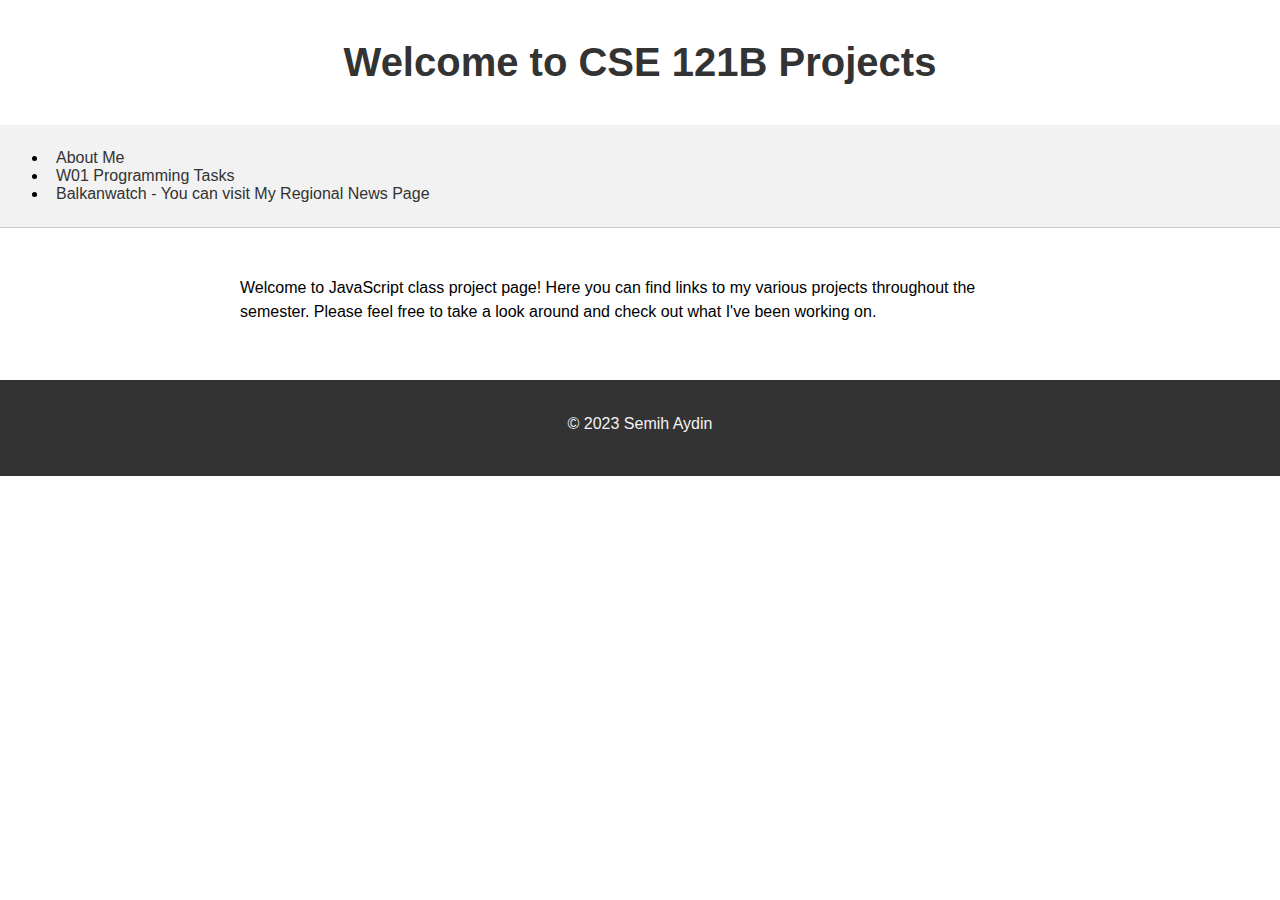
<file: index.html>
<!DOCTYPE html>
<html lang="en">
<head>
  <meta charset="UTF-8">
  <meta name="viewport" content="width=device-width, initial-scale=1.0">
  <title>Semih Aydin | CSE 121B | BYU-Idaho</title>
  <link rel="stylesheet" href="styles/style.css">
</head>
<body>
  <header>
    <h1>Welcome to CSE 121B Projects</h1>
  </header>
  <nav>
    <ul>
      <li><a href="test.html">About Me</a></li>
      <li><a href="w01-task\w01-task.html">W01 Programming Tasks </a></li>
      <li><a href="http://balkanwatch.com/">Balkanwatch - You can visit My Regional News Page</a></li>
    </ul>
  </nav>
  <main>
    <p>Welcome to JavaScript class project page! Here you can find links to my various projects throughout the semester. Please feel free to take a look around and check out what I've been working on.</p>
  </main>
  <footer>
    <p>&copy; 2023 Semih Aydin</p>
  </footer>
</body>
</html>
</file>
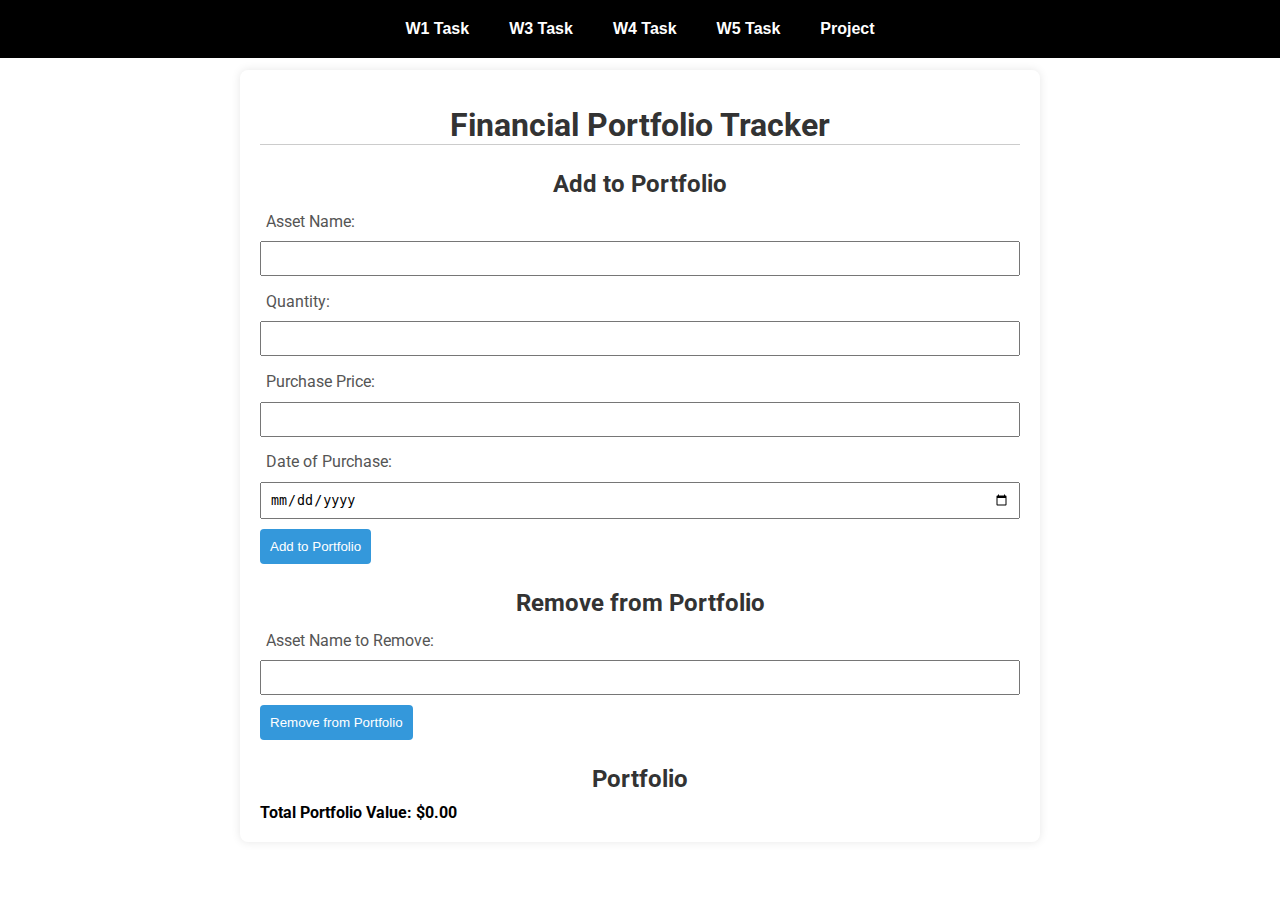
<file: project.html>
<!DOCTYPE html>
<html lang="en">

<head>
    <meta charset="UTF-8">
    <meta name="viewport" content="width=device-width, initial-scale=1.0">
    <title>CSE 121b | Project </title>
    <link rel="preconnect" href="https://fonts.googleapis.com">
    <link rel="preconnect" href="https://fonts.gstatic.com" crossorigin>
    <link href="https://fonts.googleapis.com/css2?family=Roboto:wght@400;600&display=swap"
        rel="stylesheet">
    <link rel="stylesheet" href="styles/app.css">
</head>

<body>
    <nav>
      <ul id="menu">
        <li><a href="index.html">Home</a></li>
        <li><a href="w01-task.html">W1 Task</a></li>
        <li><a href="w03-task.html">W3 Task</a></li>
        <li><a href="w04-task.html">W4 Task</a></li>
        <li><a href="w05-task.html">W5 Task</a></li>
        <li><a href="project.html">Project</a></li>
      </ul>
    </nav>
    <header>
    <div class="container">
        <h1>Financial Portfolio Tracker</h1>
        <div id="userInput">
            <h2>Add to Portfolio</h2>
            <form id="portfolioForm">
                <!-- Existing form fields for adding assets -->
                <label for="assetName">Asset Name:</label>
                <input type="text" id="assetName" required>

                <label for="quantity">Quantity:</label>
                <input type="number" id="quantity" required>

                <label for="purchasePrice">Purchase Price:</label>
                <input type="number" id="purchasePrice" required>

                <label for="dateOfPurchase">Date of Purchase:</label>
                <input type="date" id="dateOfPurchase" required>
                <!-- End of existing form fields -->

                <button type="button" onclick="addToPortfolio()">Add to Portfolio</button>
            </form>

            <h2>Remove from Portfolio</h2>
            <form id="removeForm">
                <!-- Existing form fields for removing assets -->
                <label for="removeAssetName">Asset Name to Remove:</label>
                <input type="text" id="removeAssetName" required>
                <!-- End of existing form fields -->

                <button type="button" onclick="removeFromPortfolio()">Remove from Portfolio</button>
            </form>
        </div>

        <div id="portfolio">
            <h2>Portfolio</h2>
            <p id="totalValue">Total Portfolio Value: $0</p>
            <ul id="portfolioList"></ul>
        </div>
    </div>
    <script src="scripts/app.js" type="application/javascript"></script>
</body>

</html>
</file>
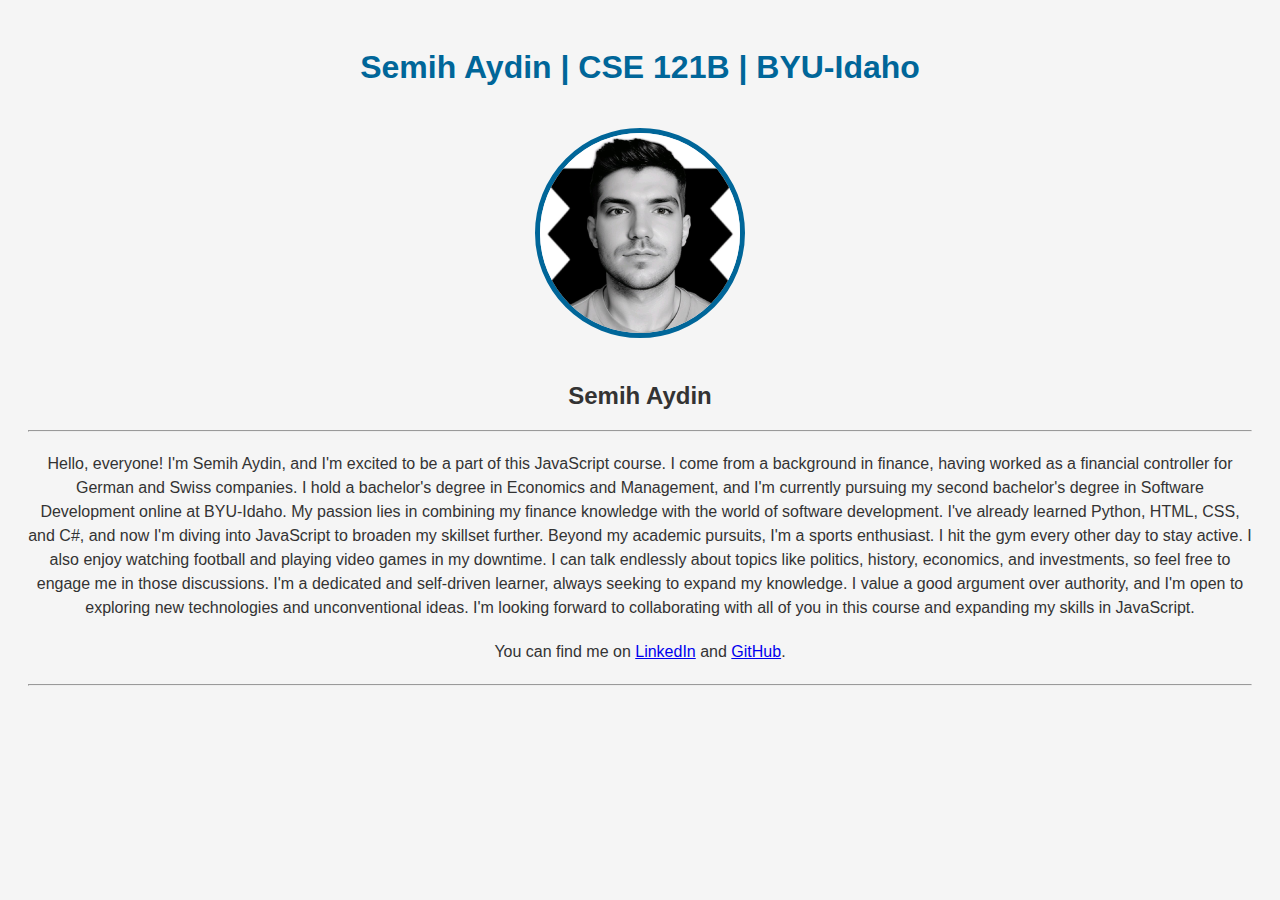
<file: test.html>
<!DOCTYPE html>
<html lang="en">
<head>
    <style>
        body {
            font-family: Arial, sans-serif;
            font-size: 16px;
            color: #333;
            background-color: #f5f5f5;
            padding: 20px;
            text-align: center;
        }
        h1 {
            color: #006699;
            font-weight: bold;
        }
        h2 {
            font-size: 24px; /* Adjust font size for subheadings */
        }
        p {
            margin: 20px 0; /* Added more margin for better spacing */
            line-height: 1.5;
        }
        img {
            border: 5px solid #006699;
            border-radius: 50%;
            margin: 20px auto; /* Center the image */
        }
    </style>
    <meta charset="UTF-8">
    <meta name="viewport" content="width=device-width, initial-scale=1.0">
    <title>Semih Aydin | CSE 121B | BYU-Idaho </title>
</head>
<body>
    <h1>Semih Aydin | CSE 121B | BYU-Idaho</h1> 
    <img alt="Image of me" src="images/semih.jpg" width="200" height="200">
    <h2>Semih Aydin</h2>
    <hr>
    <p>Hello, everyone! I'm Semih Aydin, and I'm excited to be a part of this JavaScript course. I come from a background in finance, having worked as a financial controller for German and Swiss companies. I hold a bachelor's degree in Economics and Management, and I'm currently pursuing my second bachelor's degree in Software Development online at BYU-Idaho.

        My passion lies in combining my finance knowledge with the world of software development. I've already learned Python, HTML, CSS, and C#, and now I'm diving into JavaScript to broaden my skillset further.
        
        Beyond my academic pursuits, I'm a sports enthusiast. I hit the gym every other day to stay active. I also enjoy watching football and playing video games in my downtime. I can talk endlessly about topics like politics, history, economics, and investments, so feel free to engage me in those discussions.
        
        I'm a dedicated and self-driven learner, always seeking to expand my knowledge. I value a good argument over authority, and I'm open to exploring new technologies and unconventional ideas. I'm looking forward to collaborating with all of you in this course and expanding my skills in JavaScript. </p>
        <p>You can find me on <a href="https://www.linkedin.com/in/semih-aydin/" target="_blank">LinkedIn</a> and <a href="https://github.com/semhaydn" target="_blank">GitHub</a>.</p>
    <hr>
</body>
</html>
</file>
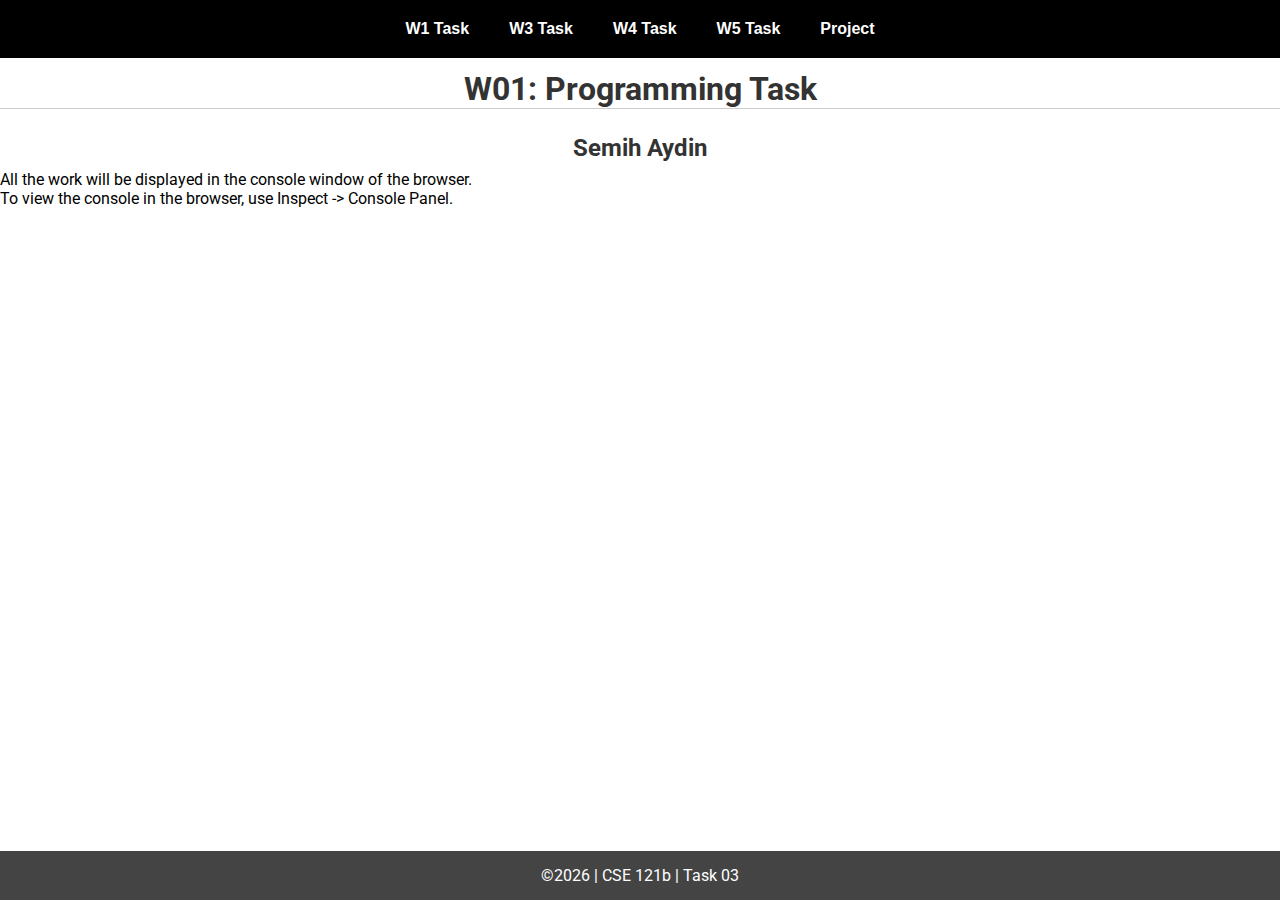
<file: w01-task.html>
<!DOCTYPE html>
<html lang="en">

<head>
    <meta charset="UTF-8">
    <meta name="viewport" content="width=device-width, initial-scale=1.0">
    <title>CSE 121b | W01: Programming Tasks </title>
    <link rel="preconnect" href="https://fonts.googleapis.com">
    <link rel="preconnect" href="https://fonts.gstatic.com" crossorigin>
    <link href="https://fonts.googleapis.com/css2?family=Roboto:wght@400;600&display=swap"
        rel="stylesheet">
    <link rel="stylesheet" href="styles/app.css">
</head>

<body>
    <nav>
      <ul id="menu">
        <li><a href="index.html"      >Home</a></li>
        <li><a href="w01-task.html">W1 Task</a></li>
        <li><a href="w03-task.html">W3 Task</a></li>
        <li><a href="w04-task.html">W4 Task</a></li>
        <li><a href="w05-task.html">W5 Task</a></li>
        <li><a href="project.html">Project</a></li>
      </ul>
    </nav>
    <header>

  <h1>W01: Programming Task</h1>
  <h2>Semih Aydin</h2>
  <p>All the work will be displayed in the console window of the browser.
    <br>To view the console in the browser, use Inspect -> Console Panel.
  </p>

  <script src="w01-task.js"></script>

</body>

<footer>
  &copy;<span id="year"></span> | CSE 121b | Task 03
</footer>
<script src="scripts/main.js"></script>
<script>
  document.getElementById("year").innerHTML = new Date().getFullYear();
</script>
<script src="scripts/w03-task.js"></script>
</body>

</html>
</file>
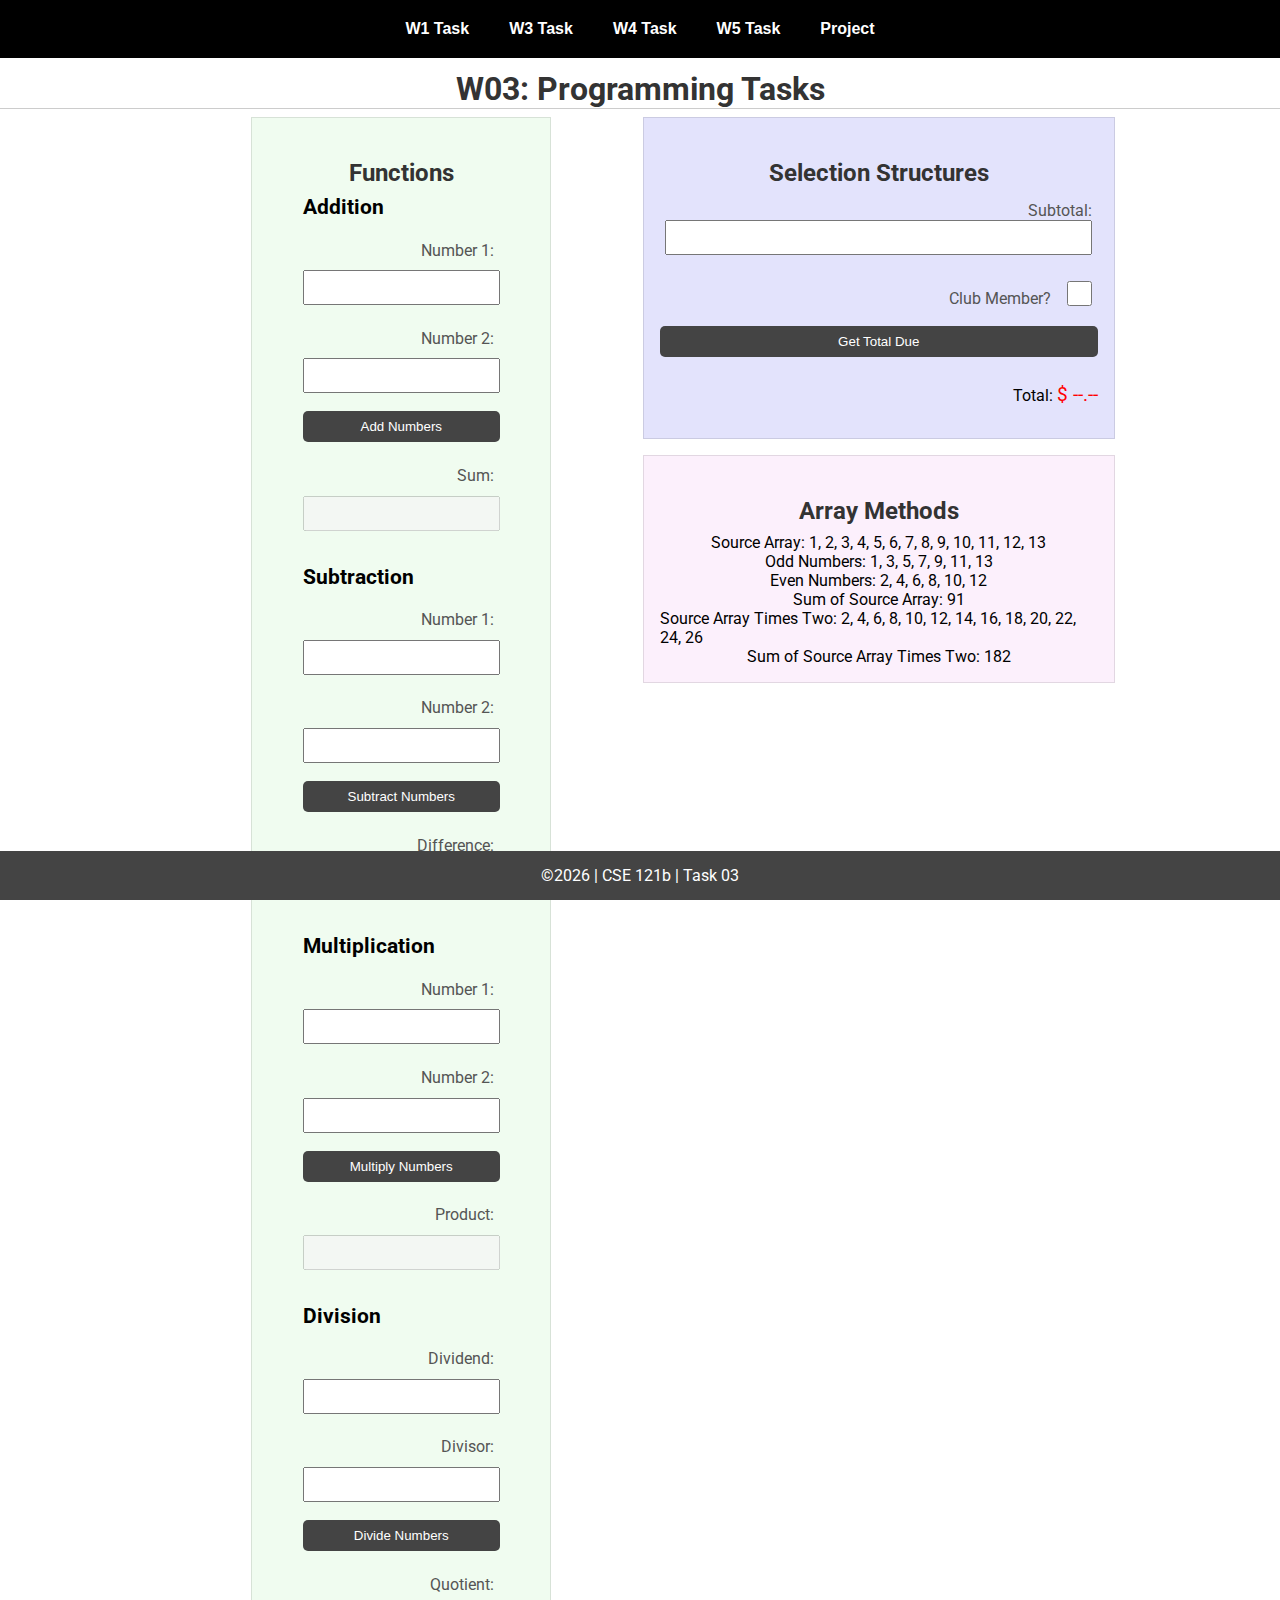
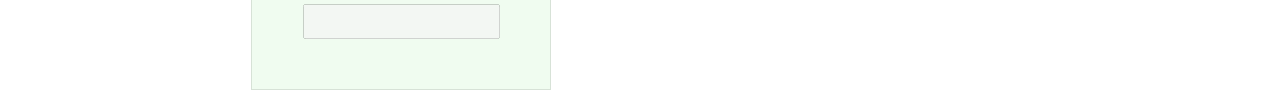
<file: w03-task.html>
<!DOCTYPE html>
<html lang="en">

<head>
    <meta charset="UTF-8">
    <meta name="viewport" content="width=device-width, initial-scale=1.0">
    <title>CSE 121b | W03: Programming Tasks </title>
    <link rel="preconnect" href="https://fonts.googleapis.com">
    <link rel="preconnect" href="https://fonts.gstatic.com" crossorigin>
    <link href="https://fonts.googleapis.com/css2?family=Roboto:wght@400;600&display=swap"
        rel="stylesheet">
    <link rel="stylesheet" href="styles/app.css">
</head>

<body>
    <nav>
      <ul id="menu">
        <li><a href="index.html"      >Home</a></li>
        <li><a href="w01-task.html">W1 Task</a></li>
        <li><a href="w03-task.html">W3 Task</a></li>
        <li><a href="w04-task.html">W4 Task</a></li>
        <li><a href="w05-task.html">W5 Task</a></li>
        <li><a href="project.html">Project</a></li>
      </ul>
    </nav>
    <header>
        <h1>W03: Programming Tasks</h1>
    </header>
    <main id="task3">
        <section id="section1">
            <h2>Functions</h2>
            <article>
                <h3>Addition</h3>
                <div>
                    <label for="add1">Number 1:</label>
                    <input type="text" id="add1" name="add1">
                </div>
                <div>
                    <label for="add2">Number 2:</label>
                    <input type="text" id="add2" name="add2">
                </div>
                <div>
                    <input type="button" id="addNumbers" value="Add Numbers">
                </div>
                <div>
                    <label for="sum">Sum:</label>
                    <input type="text" id="sum" name="sum" disabled>
                </div>
            </article>
            <article>
                <h3>Subtraction</h3>
                <div>
                    <label for="subtract1">Number 1:</label>
                    <input type="text" id="subtract1" name="subtract1">
                </div>
                <div>
                    <label for="subtract2">Number 2:</label>
                    <input type="text" id="subtract2" name="subtract2">
                </div>
                <div>
                    <input type="button" id="subtractNumbers" value="Subtract Numbers">
                </div>
                <div>
                    <label for="difference">Difference:</label>
                    <input type="text" id="difference" name="difference" disabled>
                </div>
            </article>
            <article>
                <h3>Multiplication</h3>
                <div>
                    <label for="factor1">Number 1:</label>
                    <input type="text" id="factor1" name="factor1">
                </div>
                <div>
                    <label for="factor2">Number 2:</label>
                    <input type="text" id="factor2" name="factor2">
                </div>
                <div>
                    <input type="button" id="multiplyNumbers" value="Multiply Numbers">
                </div>
                <div>
                    <label for="product">Product:</label>
                    <input type="text" id="product" name="product" disabled>
                </div>
            </article>
            <article>
                <h3>Division</h3>
                <div>
                    <label for="dividend">Dividend:</label>
                    <input type="text" id="dividend" name="dividend">
                </div>
                <div>
                    <label for="divisor">Divisor:</label>
                    <input type="text" id="divisor" name="divisor">
                </div>
                <div>
                    <input type="button" id="divideNumbers" value="Divide Numbers">
                </div>
                <div>
                    <label for="quotient">Quotient:</label>
                    <input type="text" id="quotient" name="quotient" disabled>
                </div>
            </article>
        </section>
        <div>
            <section id="section2">
                <h2>Selection Structures</h2>
                <label class="right">Subtotal:
                    <input type="number" id="subtotal" size="5">
                </label>
                <label class="middle right">
                    Club Member?
                    <input type="checkbox" id="member">
                </label>
                <div class="right">
                    <input type="button" id="getTotal" value="Get Total Due">
                </div>
                <div class="right">Total:
                    <span class="larger" id="total">$ --.--</span>
                </div>
            </section>
            <section id="section3">
                <h2>Array Methods</h2>
                <p>
                    Source Array: <span id="array"></span>
                </p>
                <p>
                    Odd Numbers: <span id="odds"></span>
                </p>
                <p>
                    Even Numbers: <span id="evens"></span>
                </p>
                <p>
                    Sum of Source Array: <span id="sumOfArray"></span>
                </p>
                <p>
                    Source Array Times Two: <span id="multiplied"></span>
                </p>
                <p>
                    Sum of Source Array Times Two: <span id="sumOfMultiplied"></span>
                </p>
            </section>
        </div>
    </main>
    <footer>
        &copy;<span id="year"></span> | CSE 121b | Task 03
    </footer>
    <script src="scripts/main.js"></script>
    <script>
        document.getElementById("year").innerHTML = new Date().getFullYear();
    </script>
    <script src="scripts/w03-task.js"></script>
</body>

</html>
</file>
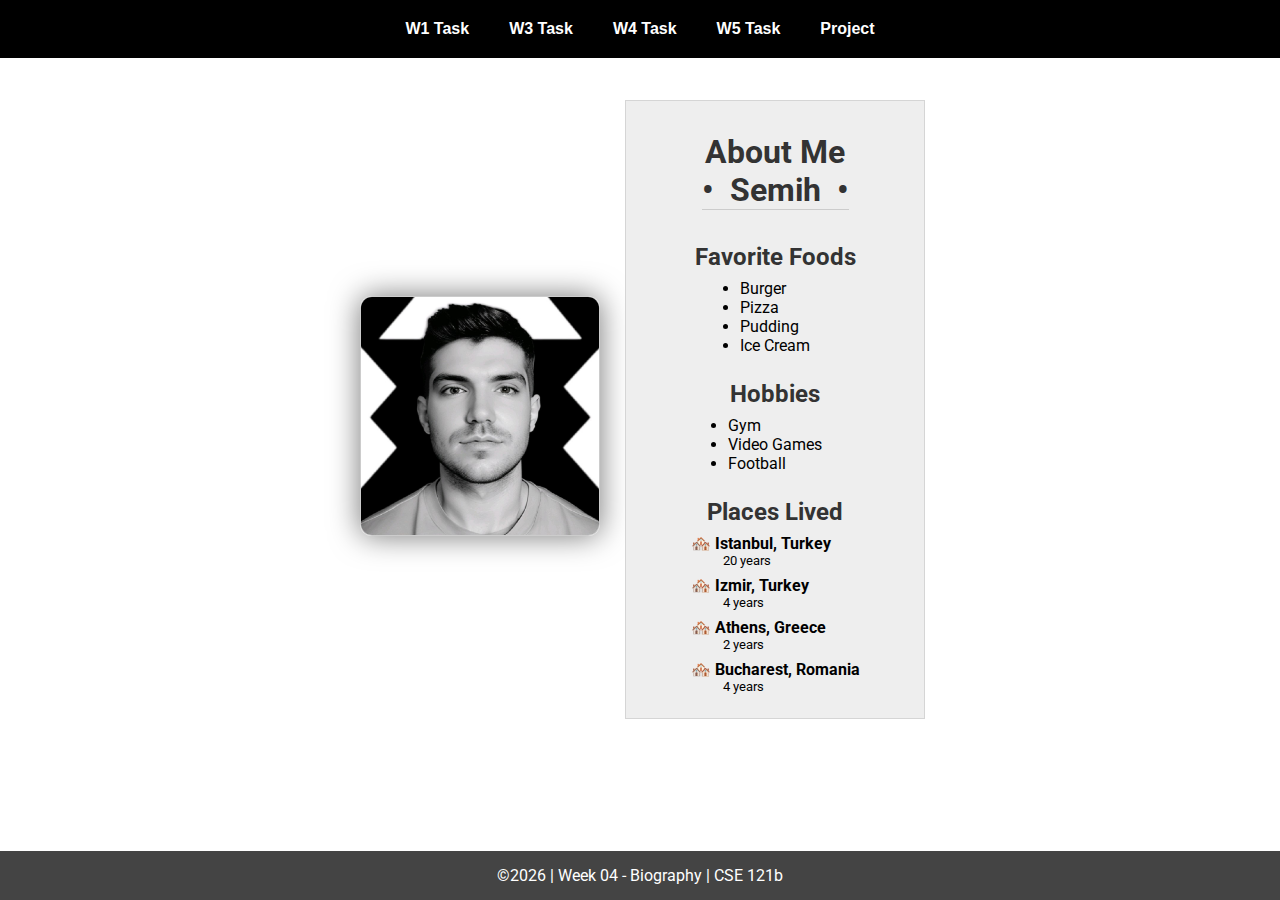
<file: w04-task.html>
<!DOCTYPE html>
<html lang="en">

<head>
    <meta charset="UTF-8">
    <meta name="viewport" content="width=device-width, initial-scale=1.0">
    <title>CSE 121b | W04: Programming Tasks </title>
    <link rel="preconnect" href="https://fonts.googleapis.com">
    <link rel="preconnect" href="https://fonts.gstatic.com" crossorigin>
    <link href="https://fonts.googleapis.com/css2?family=Roboto:wght@400;600&display=swap"
        rel="stylesheet">
    <link rel="stylesheet" href="styles/app.css">
</head>

<body>
    <nav>
      <ul id="menu">
        <li><a href="index.html"      >Home</a></li>
        <li><a href="w01-task.html">W1 Task</a></li>
        <li><a href="w03-task.html">W3 Task</a></li>
        <li><a href="w04-task.html">W4 Task</a></li>
        <li><a href="w05-task.html">W5 Task</a></li>
        <li><a href="project.html">Project</a></li>
      </ul>
    </nav>
    <header>
  <main id="home">
    <picture>
      <img id="photo" src="images/placeholder.png" alt="Placeholder Image">
    </picture>
    <section>
      <h1>About Me<br>• &nbsp;<span id="name"></span>&nbsp; •</h1>
      <h2>Favorite Foods</h2>
      <ul id="favorite-foods"></ul>
      <h2>Hobbies</h2>
      <ul id="hobbies"></ul>
      <h2>Places Lived</h2>
      <dl id="places-lived"></dl>
    </section>
  </main>

  <footer>
    &copy;<span id="year"></span> | Week 04 - Biography | CSE 121b
  </footer>
  <script src="scripts/main.js"></script>
  <script>
    document.getElementById("year").innerHTML = new Date().getFullYear();
  </script>
  <script src="scripts/w04-task.js"></script>
</body>
</html>
</file>
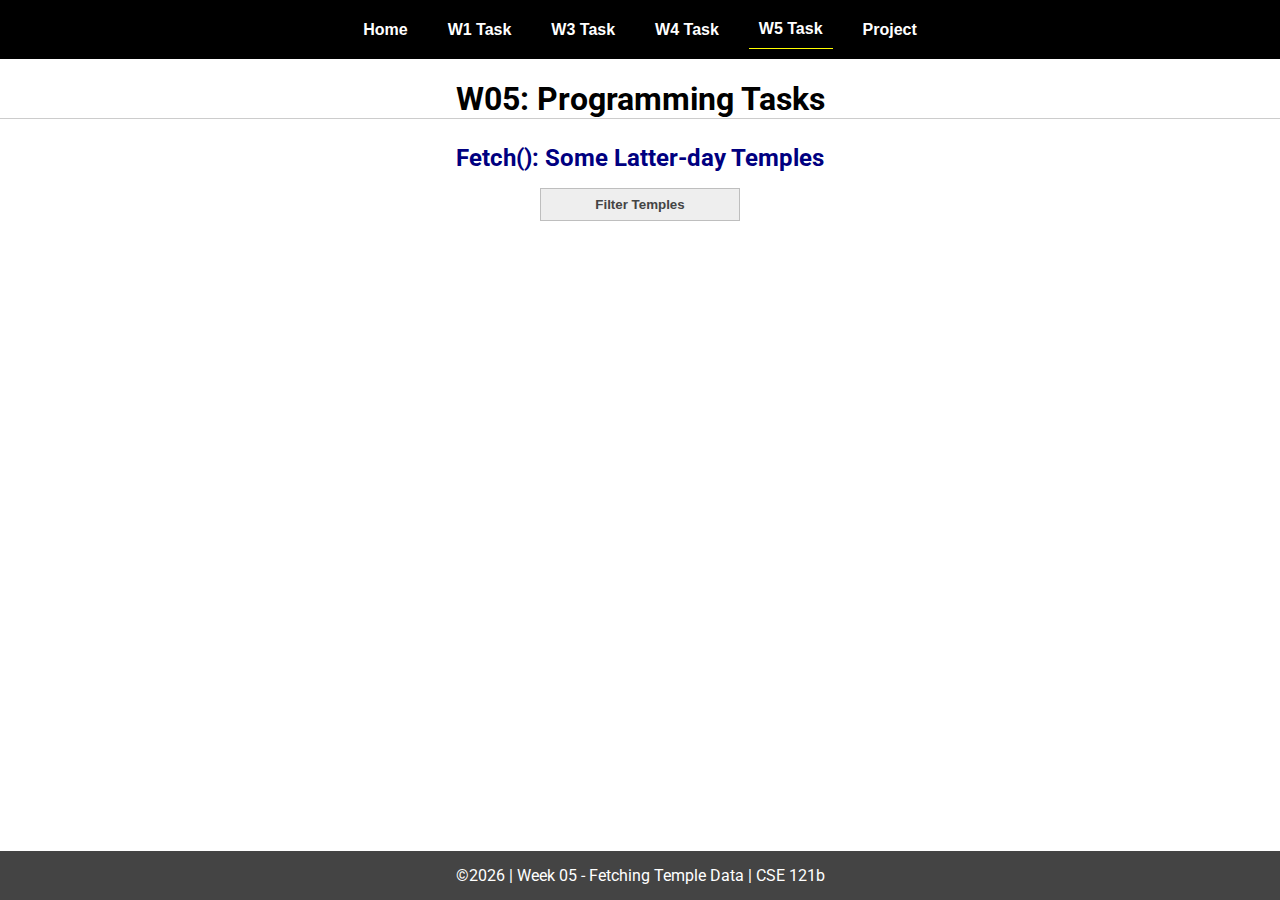
<file: w05-task.html>
<!DOCTYPE html>
<html lang="en">

<head>
  <meta charset="UTF-8">
  <meta name="viewport" content="width=device-width, initial-scale=1.0">
  <title>CSE 121b | W05: Programming Tasks</title>
  <link rel="preconnect" href="https://fonts.googleapis.com">
  <link rel="preconnect" href="https://fonts.gstatic.com" crossorigin>
  <link href="https://fonts.googleapis.com/css2?family=Roboto:wght@400;600&display=swap"
    rel="stylesheet">
  <link rel="stylesheet" href="styles/main.css">
</head>

<body>
  <nav>
    <ul id="menu">
      <li><a id="toggleMenu">&equiv;</a></li>
      <li><a href="index.html">Home</a></li>
      <li><a href="w01-task.html">W1 Task</a></li>
      <li><a href="w03-task.html">W3 Task</a></li>
      <li><a href="w04-task.html">W4 Task</a></li>
      <li><a href="w05-task.html" class="active">W5 Task</a></li>
      <li><a href="project.html">Project</a></li>
    </ul>
  </nav>
  <main id="gridly">
    <h1>W05: Programming Tasks</h1>
    <h2>Fetch(): Some Latter-day Temples</h2>

    <select id="sortBy" title="Choose a data filter.">
      <option value="" disabled selected>Filter Temples</option>
      <option value="utah">Utah</option>
      <option value="notutah">Outside of Utah</option>
      <option value="older">Built Before 1950</option>
      <option value="all">No Filter</option>
    </select>

    <div id="temples">
    </div>
  </main>

  <footer>
    &copy;<span id="year"></span> | Week 05 - Fetching Temple Data | CSE 121b
  </footer>
  <script src="scripts/main.js"></script>
  <script>
    document.getElementById("year").innerHTML = new Date().getFullYear();
  </script>
  <script src="scripts/w05-task.js"></script>
</body>

</html>
</file>
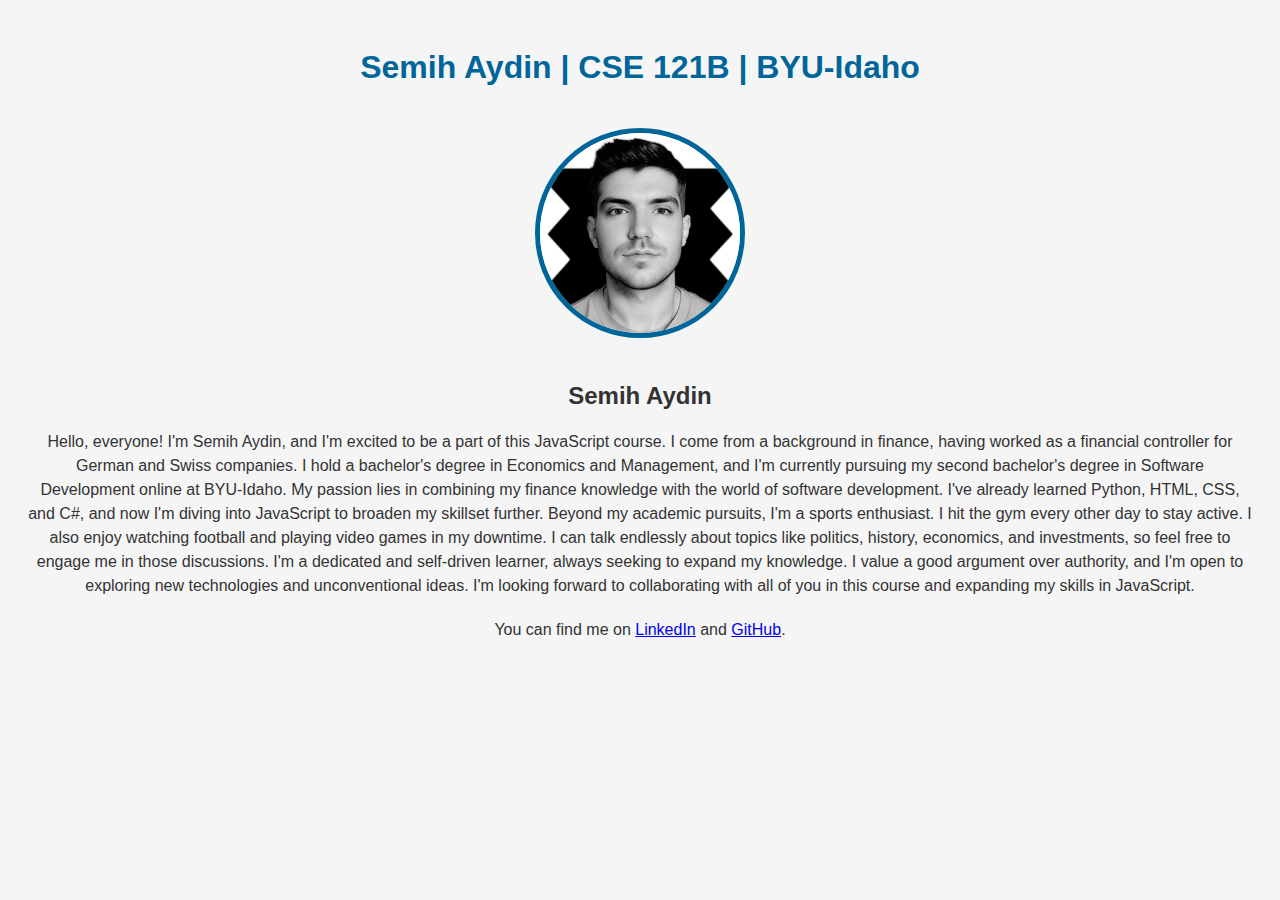
<file: Test/test.html>
<!DOCTYPE html>
<html lang="en">
<head>
    <style>
        body {
            font-family: Arial, sans-serif;
            font-size: 16px;
            color: #333;
            background-color: #f5f5f5;
            padding: 20px;
            text-align: center;
        }
        h1 {
            color: #006699;
            font-weight: bold;
        }
        h2 {
            font-size: 24px; /* Adjust font size for subheadings */
        }
        p {
            margin: 20px 0; /* Added more margin for better spacing */
            line-height: 1.5;
        }
        img {
            border: 5px solid #006699;
            border-radius: 50%;
            margin: 20px auto; /* Center the image */
        }
    </style>
    <meta charset="UTF-8">
    <meta name="viewport" content="width=device-width, initial-scale=1.0">
    <title>Semih Aydin | CSE 121B | BYU-Idaho </title>
</head>
<body>
    <h1>Semih Aydin | CSE 121B | BYU-Idaho</h1> 
    <img alt="Image of me" src="images/semih.jpg" width="200" height="200">
    <h2>Semih Aydin</h2>
    <p>Hello, everyone! I'm Semih Aydin, and I'm excited to be a part of this JavaScript course. I come from a background in finance, having worked as a financial controller for German and Swiss companies. I hold a bachelor's degree in Economics and Management, and I'm currently pursuing my second bachelor's degree in Software Development online at BYU-Idaho.

        My passion lies in combining my finance knowledge with the world of software development. I've already learned Python, HTML, CSS, and C#, and now I'm diving into JavaScript to broaden my skillset further.
        
        Beyond my academic pursuits, I'm a sports enthusiast. I hit the gym every other day to stay active. I also enjoy watching football and playing video games in my downtime. I can talk endlessly about topics like politics, history, economics, and investments, so feel free to engage me in those discussions.
        
        I'm a dedicated and self-driven learner, always seeking to expand my knowledge. I value a good argument over authority, and I'm open to exploring new technologies and unconventional ideas. I'm looking forward to collaborating with all of you in this course and expanding my skills in JavaScript. </p>
        <p>You can find me on <a href="https://www.linkedin.com/in/semih-aydin/" target="_blank">LinkedIn</a> and <a href="https://github.com/semhaydn" target="_blank">GitHub</a>.</p>
</body>
</html>
</file>
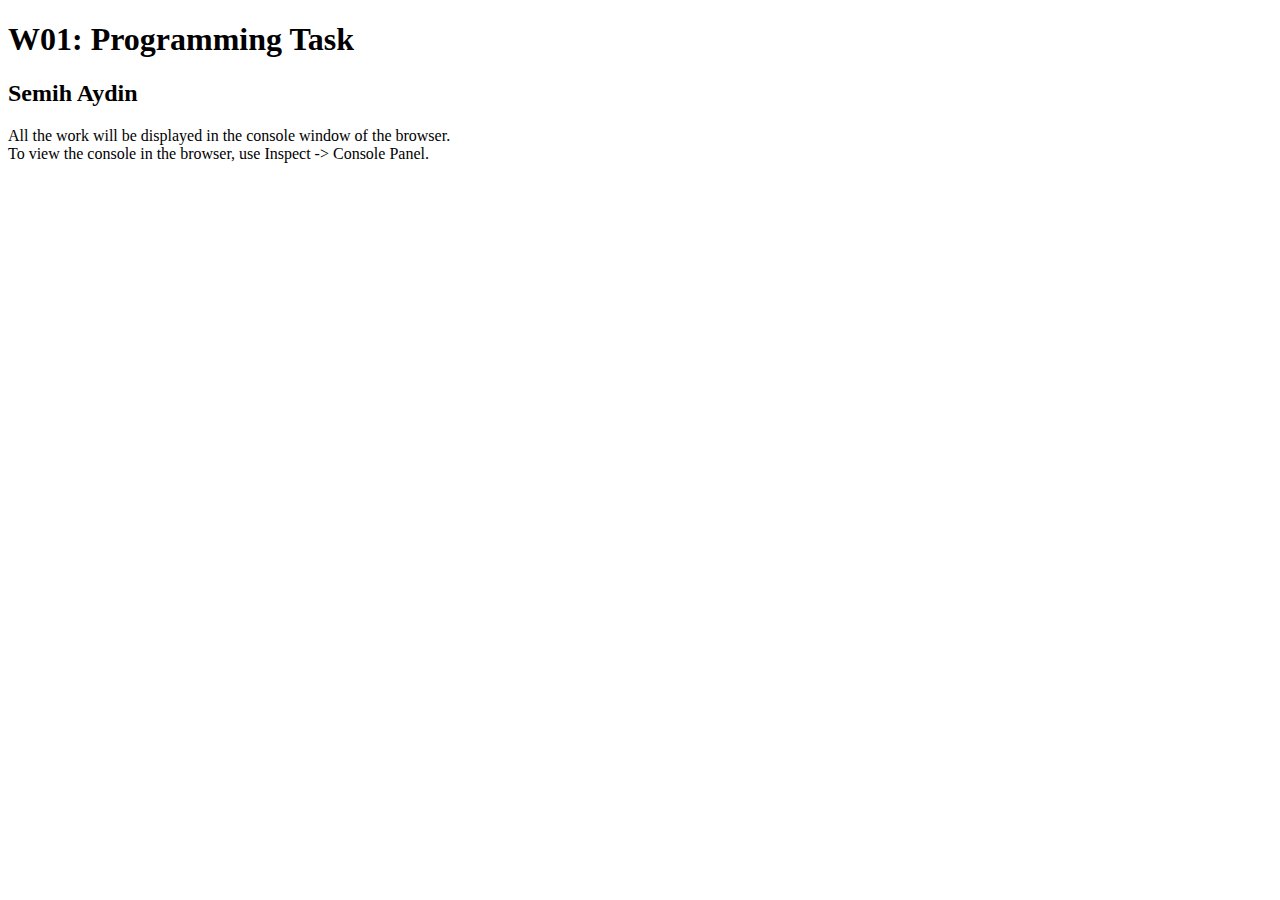
<file: w01-task/w01-task.html>
<!DOCTYPE html>
<html lang="en">

<head>
  <meta charset="UTF-8">
  <meta name="viewport" content="width=device-width, initial-scale=1.0">
  <title>W01: Programming Task</title>
</head>

<body>
  <h1>W01: Programming Task</h1>
  <h2>Semih Aydin</h2>
  <p>All the work will be displayed in the console window of the browser.
    <br>To view the console in the browser, use Inspect -> Console Panel.
  </p>

  <script src="w01-task.js"></script>

</body>
</html>
</file>
<file: styles/style.css>
/* Set default font and margin/padding for entire page */
body {
    font-family: 'Roboto', sans-serif;
    margin: 0;
    padding: 0;
  }
  
  /* Style the main heading */
  h1 {
    font-size: 2.5em;
    text-align: center;
    margin: 1em 0;
    color: #333;
  }
  
  /* Style the navigation links */
  nav {
    background-color: #f2f2f2;
    padding: 0.5em;
    border-bottom: 1px solid #ccc;
  }
  
  nav a {
    color: #333;
    text-decoration: none;
    padding: 0.5em;
    margin-right: 0.5em;
    border-radius: 3px;
    transition: background-color 0.2s ease-in-out, color 0.2s ease-in-out;
  }
  
  nav a:hover {
    background-color: #333;
    color: #f2f2f2;
  }
  
  /* Set styles for active link */
  nav a.active {
    background-color: #333;
    color: #f2f2f2;
  }
  
  /* Style the main content */
  main {
    max-width: 800px;
    margin: 0 auto;
    padding: 2em;
  }
  
  p {
    line-height: 1.5;
    margin-bottom: 1.5em;
  }
  
  /* Style the footer */
  footer {
    background-color: #333;
    color: #f2f2f2;
    text-align: center;
    padding: 1em;
  }
</file>
<file: styles/app.css>
/* Universal Selector */
* {
  margin: 0;
  padding: 0;
  box-sizing: border-box;
}

/* HTML Selectors */
body {
  font-family: 'Roboto', Helvetica, sans-serif;
}

nav {
  background-color: black;
  width: 100%;
  position: fixed;
  top: 0;
}

nav ul {
  display: flex;
  flex-direction: column;
  align-items: center;
  max-width: -moz-fit-content;
  max-width: fit-content;
  margin: 0 auto;
}

nav ul li {
  flex: 1 1 auto;
}

nav ul li:first-child {
  display: block;
  font-size: 2rem;
}

nav ul li:first-child a {
  padding: 1px 10px;
}

nav ul li {
  display: none;
  list-style: none;
  margin: 10px;
}

nav ul li a {
  display: block;
  padding: 10px;
  text-decoration: none;
  font-weight: 600;
  color: white;
  text-align: center;
  font-family: 'Arial Narrow', Arial, sans-serif;
}

nav ul li a:hover {
  background-color: #efefef;
  color: black;
}

h1,
h2 {
  text-align: center;
  margin: 1rem 0 .5rem;
}

h1 {
  border-bottom: 1px solid #ccc;
}

#gridly h1 {
  margin-top: 80px;
}

h2 {
  font-size: 1.5rem;
  color: navy;
  text-align: center;
  margin-top: 25px;
}

h3 {
  font-size: 1.3rem;
  margin-bottom: 1rem;
}

header {
  margin-top: 70px;
}

picture {
  margin: 0 auto;
}

picture img {
  width: 240px;
  height: auto;
  border-radius: 5%;
  border: 1px solid #ccc;
  box-shadow: 0 0 30px #777;
}

section {
  display: flex;
  flex-direction: column;
  align-items: center;
  margin: 0 auto 1rem;
  border: 1px solid rgba(0, 0, 0, .1);
  padding: 1rem;
  background-color: #eee;
}

article {
  margin-bottom: 1rem;
}

article div {
  margin-bottom: .5rem;
  text-align: right;
}

label {
  padding: .35rem;
}

input {
  padding: .35rem;
}

input[type="button"] {
  padding: .5rem;
  background-color: #444;
  color: white;
  border: none;
  border-radius: 5px;
  cursor: pointer;
  width: 100%
}

input[type="checkbox"] {
  width: 25px;
  height: 25px;
}

dt {
  font-weight: 700;
}

dt::before {
  content: "🏘️ ";
}

dd {
  margin: 0 0 .5rem 2rem;
  font-size: smaller;
}

footer {
  background-color: #444;
  color: white;
  padding: 15px;
  text-align: center;
  width: 100%;
  position: fixed;
  bottom: 0;
}

/* Class Selectors */
.active {
  border-bottom: 1px solid yellow;
}

.open li {
  display: block;
}

.block {
  display: block;
}

.larger {
  font-size: larger;
  color: red;
}

.right {
  width: 100%;
  text-align: right;
}

.middle {
  display: flex;
  align-items: center;
  justify-content: right;
  gap: 1rem;
}

/* ID Selectors */

#home {
  margin-top: 125px;
  display: grid;
  grid-template-columns: 1fr;
  grid-gap: 20px;
  align-items: center;
  justify-content: center;
}


#section1 {
  background-color: rgb(225, 250, 225, .5);
}

#section2 {
  background-color: rgba(200, 200, 250, 0.5);

}

#section2 div {
  margin-bottom: 1rem;
}

#section3 {
  background-color: rgb(250, 225, 250, .5);
}

#sortBy {
  appearance: none;
  display: flex;
  padding: .5rem;
  background-color: #eee;
  color: #444;
  font-weight: 700;
  margin: 1rem auto;
  width: 200px;
  border: 1px solid rgba(0, 0, 0, .2);
  text-align: center;
}

#sortBy option:disabled {
  font-style: italic;
  padding: 1rem;
  background-color: #111;
  color: #eee;
}

#temples {
  display: grid;
  grid-template-columns: repeat(auto-fit, minmax(320px, 1fr));
  grid-gap: .5rem;
  align-items: center;
  margin-bottom: 3rem;
}

#temples article {
  height: 250px;
  margin: .5rem;
  border: 1px solid rgba(0, 0, 0, .1);
  padding: 1rem;
  background-color: #eee;
  display: flex;
  flex-direction: column;
  align-items: center;
  justify-content: center;
}

#temples h4 {
  color: navy;
  font-size: smaller;
}


#temples img {
  width: 250px;
  height: auto;
  box-shadow: 0 0 30px #777;
  margin: .5rem;
}

/* Media Queries */
@media only screen and (min-width: 32.5em) {
  nav ul {
      flex-direction: row;
  }

  nav ul li:first-child {
      display: none;
  }

  nav ul li {
      display: block;
  }

  section {
      min-width: 300px;
  }

  #home {
      margin: 100px auto 20px;
      grid-template-columns: 250px 1fr;
      max-width: -moz-fit-content;
      max-width: fit-content;
  }

  #task3 {
      display: grid;
      grid-template-columns: 1fr 1fr;
      grid-gap: 5px;
      margin: 0 auto;
      max-width: 950px;
  }

}

/* styles.css */

.container {
  max-width: 800px;
  margin: 20px auto;
  background-color: #fff;
  padding: 20px;
  border-radius: 8px;
  box-shadow: 0 0 10px rgba(0, 0, 0, 0.1);
}

h1, h2 {
  color: #333;
}

#totalValue {
  margin-top: 10px;
  font-weight: bold;
}

form {
  margin-bottom: 20px;
}

label {
  display: block;
  margin-bottom: 5px;
  color: #555;
}

input {
  width: 100%;
  padding: 8px;
  margin-bottom: 10px;
  box-sizing: border-box;
}


button {
  background-color: #3498db;
  color: #fff;
  padding: 10px;
  border: none;
  border-radius: 4px;
  cursor: pointer;
}

button:hover {
  background-color: #2c81ba;
}
</file>
<file: styles/main.css>
/* Universal Selector */
* {
    margin: 0;
    padding: 0;
    box-sizing: border-box;
}

/* HTML Selectors */
body {
    font-family: 'Roboto', Helvetica, sans-serif;
}

nav {
    background-color: black;
    width: 100%;
    position: fixed;
    top: 0;
}

nav ul {
    display: flex;
    flex-direction: column;
    align-items: center;
    max-width: -moz-fit-content;
    max-width: fit-content;
    margin: 0 auto;
}

nav ul li {
    flex: 1 1 auto;
}

nav ul li:first-child {
    display: block;
    font-size: 2rem;
}

nav ul li:first-child a {
    padding: 1px 10px;
}

nav ul li {
    display: none;
    list-style: none;
    margin: 10px;
}

nav ul li a {
    display: block;
    padding: 10px;
    text-decoration: none;
    font-weight: 600;
    color: white;
    text-align: center;
    font-family: 'Arial Narrow', Arial, sans-serif;
}

nav ul li a:hover {
    background-color: #efefef;
    color: black;
}

h1,
h2 {
    text-align: center;
    margin: 1rem 0 .5rem;
}

h1 {
    border-bottom: 1px solid #ccc;
}

#gridly h1 {
    margin-top: 80px;
}

h2 {
    font-size: 1.5rem;
    color: navy;
    text-align: center;
    margin-top: 25px;
}

h3 {
    font-size: 1.3rem;
    margin-bottom: 1rem;
}

header {
    margin-top: 70px;
}

picture {
    margin: 0 auto;
}

picture img {
    width: 240px;
    height: auto;
    border-radius: 5%;
    border: 1px solid #ccc;
    box-shadow: 0 0 30px #777;
}

section {
    display: flex;
    flex-direction: column;
    align-items: center;
    margin: 0 auto 1rem;
    border: 1px solid rgba(0, 0, 0, .1);
    padding: 1rem;
    background-color: #eee;
}

article {
    margin-bottom: 1rem;
}

article div {
    margin-bottom: .5rem;
    text-align: right;
}

label {
    padding: .35rem;
}

input {
    padding: .35rem;
}

input[type="button"] {
    padding: .5rem;
    background-color: #444;
    color: white;
    border: none;
    border-radius: 5px;
    cursor: pointer;
    width: 100%
}

input[type="checkbox"] {
    width: 25px;
    height: 25px;
}

dt {
    font-weight: 700;
}

dt::before {
    content: "🏘️ ";
}

dd {
    margin: 0 0 .5rem 2rem;
    font-size: smaller;
}

footer {
    background-color: #444;
    color: white;
    padding: 15px;
    text-align: center;
    width: 100%;
    position: fixed;
    bottom: 0;
}

/* Class Selectors */
.active {
    border-bottom: 1px solid yellow;
}

.open li {
    display: block;
}

.block {
    display: block;
}

.larger {
    font-size: larger;
    color: red;
}

.right {
    width: 100%;
    text-align: right;
}

.middle {
    display: flex;
    align-items: center;
    justify-content: right;
    gap: 1rem;
}

/* ID Selectors */

#home {
    margin-top: 125px;
    display: grid;
    grid-template-columns: 1fr;
    grid-gap: 20px;
    align-items: center;
    justify-content: center;
}


#section1 {
    background-color: rgb(225, 250, 225, .5);
}

#section2 {
    background-color: rgba(200, 200, 250, 0.5);

}

#section2 div {
    margin-bottom: 1rem;
}

#section3 {
    background-color: rgb(250, 225, 250, .5);
}

#sortBy {
    appearance: none;
    display: flex;
    padding: .5rem;
    background-color: #eee;
    color: #444;
    font-weight: 700;
    margin: 1rem auto;
    width: 200px;
    border: 1px solid rgba(0, 0, 0, .2);
    text-align: center;
}

#sortBy option:disabled {
    font-style: italic;
    padding: 1rem;
    background-color: #111;
    color: #eee;
}

#temples {
    display: grid;
    grid-template-columns: repeat(auto-fit, minmax(320px, 1fr));
    grid-gap: .5rem;
    align-items: center;
    margin-bottom: 3rem;
}

#temples article {
    height: 250px;
    margin: .5rem;
    border: 1px solid rgba(0, 0, 0, .1);
    padding: 1rem;
    background-color: #eee;
    display: flex;
    flex-direction: column;
    align-items: center;
    justify-content: center;
}

#temples h4 {
    color: navy;
    font-size: smaller;
}


#temples img {
    width: 250px;
    height: auto;
    box-shadow: 0 0 30px #777;
    margin: .5rem;
}

/* Media Queries */
@media only screen and (min-width: 32.5em) {
    nav ul {
        flex-direction: row;
    }

    nav ul li:first-child {
        display: none;
    }

    nav ul li {
        display: block;
    }

    section {
        min-width: 300px;
    }

    #home {
        margin: 100px auto 20px;
        grid-template-columns: 250px 1fr;
        max-width: -moz-fit-content;
        max-width: fit-content;
    }

    #task3 {
        display: grid;
        grid-template-columns: 1fr 1fr;
        grid-gap: 5px;
        margin: 0 auto;
        max-width: 950px;
    }

}
</file>
